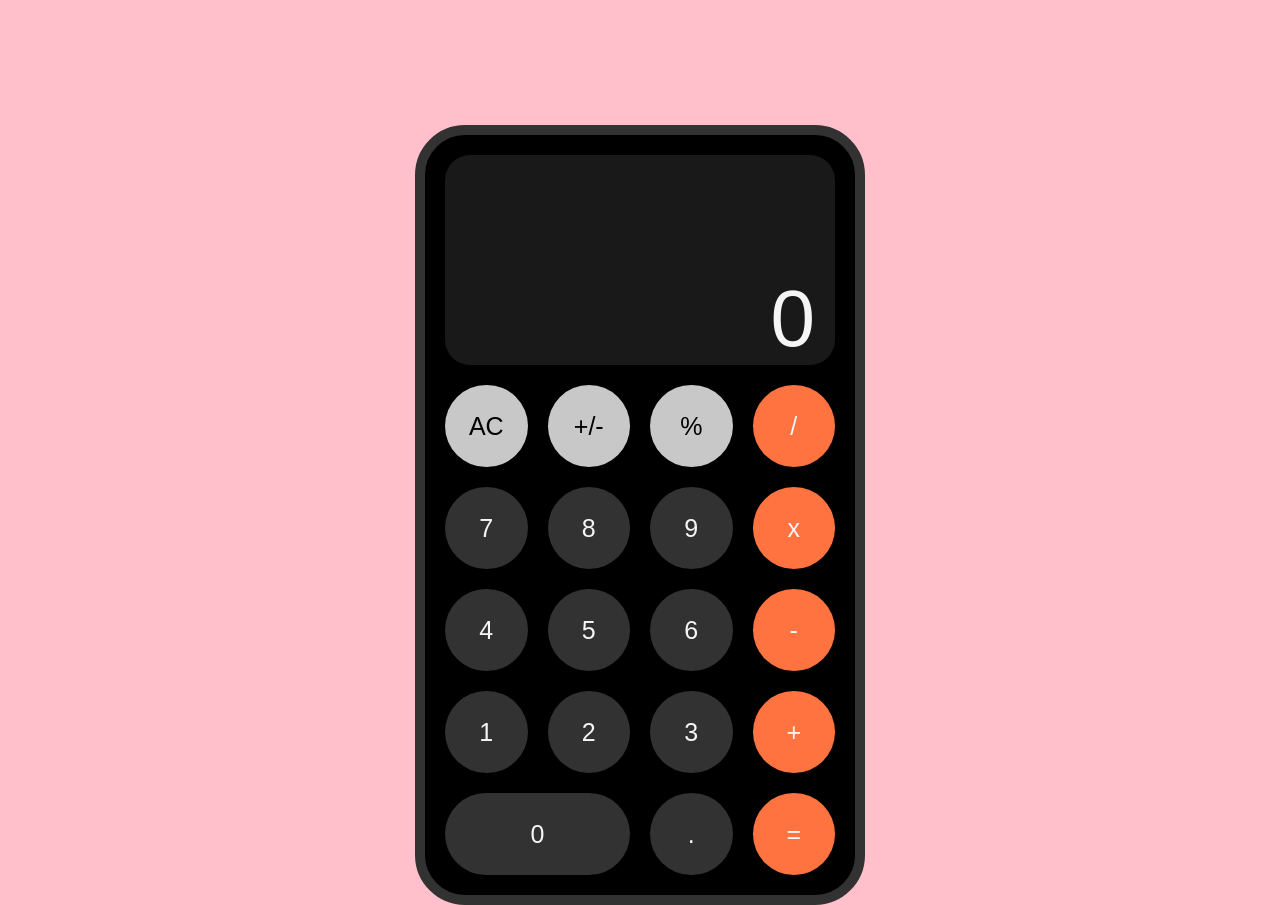
<file: WebCalculator/index.html>
<!DOCTYPE html>
<html lang="en">
<head>
    <meta charset="UTF-8">
    <meta name="viewport" content="width=device-width, initial-scale=1.0">
    <title>Calculator</title>
    <link rel="stylesheet" href="styles.css">
</head>
<body>
    <div id="calculator">
        <div id="head">
            <span id="result">0</span>
        </div>
        <div id="main">
            <button class="itemFunction" id="clear">AC</button>
            <button class="itemFunction" id="prefix" value="+/-">+/-</button>
            <button class="itemFunction" id="percentage" value="%">%</button>
            <button class="itemOperation operation" id="divide" value="/">/</button>
            <button class="itemBase number" value="7">7</button>
            <button class="itemBase number" value="8">8</button>
            <button class="itemBase number" value="9">9</button>
            <button class="itemOperation operation" id="multiply" value="x">x</button>
            <button class="itemBase number" value="4">4</button>
            <button class="itemBase number" value="5">5</button>
            <button class="itemBase number" value="6">6</button>
            <button class="itemOperation operation" id="subtract" value="-">-</button>
            <button class="itemBase number" value="1">1</button>
            <button class="itemBase number" value="2">2</button>
            <button class="itemBase number" value="3">3</button>
            <button class="itemOperation operation" id="add" value="+">+</button>
            <button class="itemBase number" id="zero" value="0">0</button>
            <button class="itemBase number" value=".">.</button>
            <button class="itemOperation" id="equal" value="=">=</button>
        </div>
    </div>
</body>
<script src="script.js"></script>
</html>
</file>
<file: WebCalculator/styles.css>
* {
    font-family: Arial, Helvetica, sans-serif;
    margin: 0;
    padding: 0;
    font-size: 25px;
    color: whitesmoke;
}

body {
    background: pink;
    display: flex;
    margin-top: 125px;
    align-items: center;
    justify-content: center;
}

#calculator{
    background: black;
    width: 390px;
    height: 720px;
    padding: 20px;
    display: grid;
    grid-template-rows: calc(700px*0.3) calc(700px*0.7);
    grid-gap: 20px;
    border: 10px solid rgb(50, 50, 50);;
    border-radius: 50px;
}

#head {
    background: rgb(25, 25, 25);
    border-radius: 25px;
    color: whitesmoke;
    display: flex;
    align-items: end;
    justify-content: end;
    padding: 0 20px;
    overflow: hidden;
}

#result {
    font-size: 80px;
    /* overflow-x: scroll; */
}

/* #result::-webkit-scrollbar {
    border: 3px solid;
    border-color: black;
} */

#main {
    display: grid;
    grid-gap: 20px;
    grid-template-columns: repeat(4, 1fr);
}

button {
    border-radius: 50%;
    border: none;
}

.itemOperation {
    background: rgb(255, 115, 65);
}

.itemBase {
    background: rgb(50, 50, 50);
}

#zero {
    grid-column: 1/3;
    border-radius: 50px;
}

.itemFunction {
    background: rgb(200, 200, 200);
    color: black;
}
</file>
